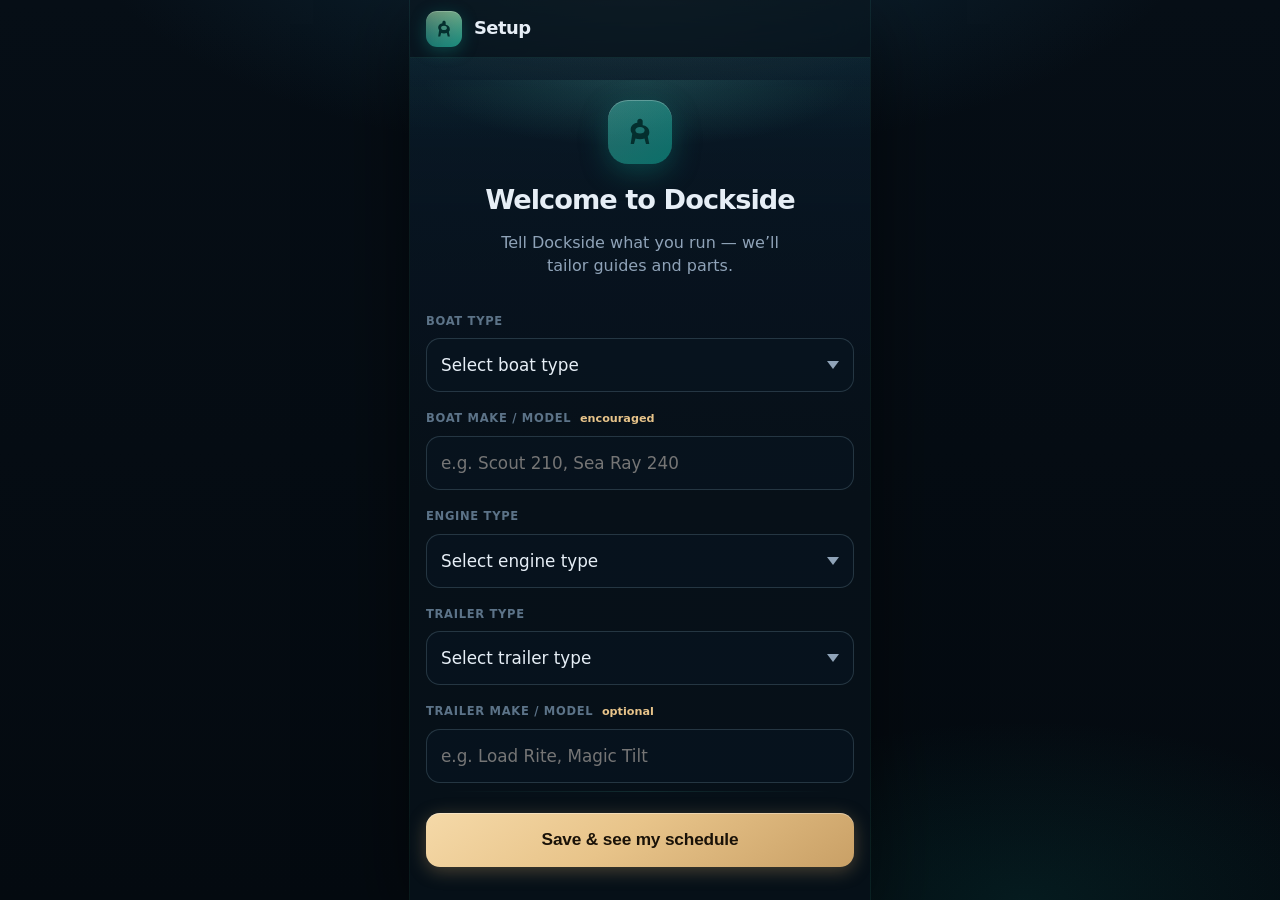
<file: index.html>
<!DOCTYPE html>
<html lang="en">
<head>
  <meta charset="UTF-8" />
  <meta name="viewport" content="width=device-width, initial-scale=1, viewport-fit=cover" />
  <meta name="apple-mobile-web-app-capable" content="yes" />
  <meta name="apple-mobile-web-app-status-bar-style" content="black-translucent" />
  <meta name="mobile-web-app-capable" content="yes" />
  <meta name="theme-color" content="#071018" />
  <meta name="bm-build" content="v1-engines" />
  <meta name="description" content="Dockside — Track. Fix. Buy. Boat and trailer maintenance tracker with how-to guides and parts shopping." />
  <title>Dockside — Track. Fix. Buy.</title>
  <link rel="stylesheet" href="styles.css" />
  <link rel="icon" href="data:image/svg+xml,%3Csvg xmlns='http://www.w3.org/2000/svg' viewBox='0 0 32 32'%3E%3Crect fill='%230d9488' rx='8' width='32' height='32'/%3E%3Cpath fill='%23042f2e' d='M16 6c-1.2 0-2 .8-2 2v1.2c-3.2.4-5.5 2.2-5.5 5.3 0 1.2.4 2.2 1.1 3L8 24h3l1.2-4.5c1.1.4 2.4.6 3.8.6s2.7-.2 3.8-.6L21 24h3l-1.6-6.5c.7-.8 1.1-1.8 1.1-3 0-3.1-2.3-4.9-5.5-5.3V8c0-1.2-.8-2-2-2zm0 6.5c2.4 0 3.8 1 3.8 2.5S18.4 17.5 16 17.5 12.2 16.5 12.2 15 13.6 12.5 16 12.5z'/%3E%3C/svg%3E" />
</head>
<body>
  <div id="app">
    <header class="app-header">
      <button type="button" id="btn-back" class="btn-icon hidden" aria-label="Back">←</button>
      <div class="logo" aria-hidden="true">
        <svg viewBox="0 0 24 24" aria-hidden="true"><path fill="currentColor" d="M12 2c-1.1 0-2 .7-2 1.8V5c-3 .5-5 2.2-5 5.2 0 1.2.4 2.3 1.2 3.1L5 21h2.5l1.1-4.2c1.1.4 2.2.6 3.4.6s2.3-.2 3.4-.6L16.5 21H19l-1.2-5.7c.8-.8 1.2-1.9 1.2-3.1 0-3-2-4.7-5-5.2V3.8C14 2.7 13.1 2 12 2zm0 6.2c2.2 0 3.5 1 3.5 2.5S14.2 13.2 12 13.2 8.5 12.2 8.5 10.7 9.8 8.2 12 8.2z"/></svg>
      </div>
      <div class="header-text">
        <h1 id="header-title">Dockside</h1>
        <p id="header-tagline" class="tagline">Track. Fix. Buy.</p>
      </div>
      <button type="button" id="btn-add" class="btn-icon" aria-label="Add task" title="Add task">＋</button>
    </header>

    <main id="main" class="view active" role="main">
      <!-- filled by app.js -->
    </main>

    <nav class="bottom-nav" role="navigation" aria-label="Main">
      <button type="button" class="nav-btn active" data-view="track">
        <span class="nav-icon" aria-hidden="true">
          <svg viewBox="0 0 24 24"><path d="M9 5H7a2 2 0 0 0-2 2v12a2 2 0 0 0 2 2h10a2 2 0 0 0 2-2V7a2 2 0 0 0-2-2h-2"/><rect x="9" y="3" width="6" height="4" rx="1"/><path d="M9 12h6M9 16h4"/></svg>
        </span>
        Track
      </button>
      <button type="button" class="nav-btn" data-view="guides">
        <span class="nav-icon" aria-hidden="true">
          <svg viewBox="0 0 24 24"><path d="M4 19.5A2.5 2.5 0 0 1 6.5 17H20"/><path d="M6.5 2H20v20H6.5A2.5 2.5 0 0 1 4 19.5v-15A2.5 2.5 0 0 1 6.5 2z"/><path d="M8 7h8M8 11h6"/></svg>
        </span>
        Guides
      </button>
      <button type="button" class="nav-btn" data-view="parts">
        <span class="nav-icon" aria-hidden="true">
          <svg viewBox="0 0 24 24"><path d="M14.7 6.3a1 1 0 0 0 0 1.4l1.6 1.6a1 1 0 0 0 1.4 0l3.77-3.77a6 6 0 0 1-7.94 7.94l-6.91 6.91a2.12 2.12 0 0 1-3-3l6.91-6.91a6 6 0 0 1 7.94-7.94l-3.76 3.76z"/></svg>
        </span>
        Parts
      </button>
      <button type="button" class="nav-btn" data-view="gear">
        <span class="nav-icon" aria-hidden="true">
          <svg viewBox="0 0 24 24"><circle cx="12" cy="12" r="3"/><path d="M12 2v2M12 20v2M4.9 4.9l1.4 1.4M17.7 17.7l1.4 1.4M2 12h2M20 12h2M4.9 19.1l1.4-1.4M17.7 6.3l1.4-1.4"/></svg>
        </span>
        Gear
      </button>
    </nav>
  </div>

  <div id="overlay" class="overlay" aria-live="polite"></div>
  <div id="toast" class="toast" role="status" aria-live="polite"></div>

  <script src="app.js"></script>
</body>
</html>
</file>
<file: styles.css>
/* Dockside — Harbor at dusk · Track. Fix. Buy. */
:root {
  --ink: #071018;
  --ink-deep: #050c12;
  --navy: #0b1a28;
  --navy-mid: #122536;
  --navy-lift: #1a3348;
  --horizon: #1e3a52;
  --foam: #5eead4;
  --seafoam: #2dd4bf;
  --seafoam-deep: #0d9488;
  --teal-glow: rgba(45, 212, 191, 0.18);
  --sand: #e8c48a;
  --sand-bright: #f5d9a8;
  --sand-deep: #c9a066;
  --mist: #c5d4e0;
  --text: #e6eef6;
  --text-muted: #8fa3b8;
  --text-dim: #5c7388;
  --rose: #fb7185;
  --rose-bg: rgba(251, 113, 133, 0.14);
  --amber: #fbbf24;
  --amber-bg: rgba(251, 191, 36, 0.14);
  --green: #4ade80;
  --teal: var(--seafoam);
  --teal-bg: var(--teal-glow);
  --teal-dim: var(--seafoam-deep);
  --bg: var(--ink);
  --bg-elevated: var(--navy-mid);
  --bg-card: var(--card-solid);
  --border: rgba(94, 234, 212, 0.1);
  --border-strong: rgba(148, 180, 200, 0.22);
  --card: rgba(18, 37, 54, 0.72);
  --card-solid: #132536;
  --radius: 18px;
  --radius-sm: 12px;
  --radius-xs: 8px;
  --shadow-card: 0 8px 32px rgba(0, 0, 0, 0.35), 0 1px 0 rgba(255, 255, 255, 0.04) inset;
  --shadow-float: 0 12px 40px rgba(0, 8, 20, 0.45);
  --safe-bottom: env(safe-area-inset-bottom, 0px);
  --nav-h: 68px;
  --header-h: 58px;
  --max-w: 460px;
  font-family: "Segoe UI", system-ui, -apple-system, BlinkMacSystemFont, "Helvetica Neue", sans-serif;
}

*, *::before, *::after { box-sizing: border-box; margin: 0; padding: 0; }

html {
  -webkit-text-size-adjust: 100%;
  height: 100%;
}

body {
  background: var(--ink-deep);
  color: var(--text);
  min-height: 100%;
  line-height: 1.5;
  font-size: 16px;
  overflow-x: hidden;
  -webkit-font-smoothing: antialiased;
  font-weight: 400;
}

/* Ambient harbor glow behind the phone shell */
body::before {
  content: "";
  position: fixed;
  inset: 0;
  pointer-events: none;
  z-index: 0;
  background:
    radial-gradient(ellipse 80% 50% at 50% -10%, rgba(30, 90, 120, 0.35), transparent 55%),
    radial-gradient(ellipse 60% 40% at 80% 100%, rgba(13, 148, 136, 0.12), transparent 50%),
    linear-gradient(180deg, #060e16 0%, #040a10 100%);
}

#app {
  max-width: var(--max-w);
  margin: 0 auto;
  min-height: 100vh;
  min-height: 100dvh;
  display: flex;
  flex-direction: column;
  position: relative;
  z-index: 1;
  background:
    linear-gradient(180deg,
      rgba(14, 40, 58, 0.55) 0%,
      rgba(8, 20, 32, 0.92) 28%,
      var(--ink) 55%,
      #061018 100%);
  isolation: isolate;
}

/* Soft horizon band */
#app::before {
  content: "";
  position: absolute;
  top: 0;
  left: 0;
  right: 0;
  height: 220px;
  pointer-events: none;
  z-index: -1;
  background:
    linear-gradient(180deg, rgba(94, 234, 212, 0.06) 0%, transparent 70%),
    radial-gradient(ellipse 120% 80% at 50% 0%, rgba(232, 196, 138, 0.08), transparent 55%);
  opacity: 0.9;
}

/* Gentle water shimmer lines */
#app::after {
  content: "";
  position: absolute;
  bottom: calc(var(--nav-h) + 40px);
  left: 8%;
  right: 8%;
  height: 1px;
  pointer-events: none;
  z-index: -1;
  background: linear-gradient(90deg, transparent, rgba(94, 234, 212, 0.18), transparent);
  box-shadow:
    0 -48px 0 -0.5px rgba(94, 234, 212, 0.06),
    0 -96px 0 -0.5px rgba(94, 234, 212, 0.04);
  opacity: 0.7;
}

/* ── Header ── */
.app-header {
  position: sticky;
  top: 0;
  z-index: 40;
  min-height: var(--header-h);
  display: flex;
  align-items: center;
  gap: 12px;
  padding: 8px 16px;
  background: rgba(7, 16, 24, 0.72);
  backdrop-filter: blur(18px) saturate(1.2);
  -webkit-backdrop-filter: blur(18px) saturate(1.2);
  border-bottom: 1px solid var(--border);
}

.header-text {
  flex: 1;
  min-width: 0;
}

.app-header h1 {
  font-size: 1.12rem;
  font-weight: 750;
  letter-spacing: -0.03em;
  white-space: nowrap;
  overflow: hidden;
  text-overflow: ellipsis;
  line-height: 1.15;
  color: var(--text);
}

.tagline {
  font-size: 0.65rem;
  font-weight: 600;
  color: var(--seafoam);
  letter-spacing: 0.08em;
  text-transform: uppercase;
  margin-top: 2px;
  white-space: nowrap;
  overflow: hidden;
  text-overflow: ellipsis;
  opacity: 0.9;
}
.tagline.hidden { display: none; }

.app-header .logo {
  width: 36px;
  height: 36px;
  border-radius: 11px;
  background:
    linear-gradient(145deg, rgba(94, 234, 212, 0.35), rgba(13, 148, 136, 0.85)),
    linear-gradient(225deg, var(--sand-deep), transparent);
  display: grid;
  place-items: center;
  flex-shrink: 0;
  box-shadow: 0 4px 16px rgba(13, 148, 136, 0.35), inset 0 1px 0 rgba(255, 255, 255, 0.2);
  color: #042f2e;
}

.app-header .logo svg {
  width: 20px;
  height: 20px;
  display: block;
}

.btn-icon {
  width: 44px;
  height: 44px;
  border: 1px solid transparent;
  background: transparent;
  color: var(--text-muted);
  border-radius: var(--radius-sm);
  display: grid;
  place-items: center;
  cursor: pointer;
  font-size: 1.2rem;
  flex-shrink: 0;
  transition: background 0.15s, color 0.15s, border-color 0.15s;
}
.btn-icon:active,
.btn-icon:hover {
  background: rgba(30, 58, 82, 0.55);
  color: var(--text);
  border-color: var(--border);
}

/* ── Main ── */
.view {
  display: none;
  flex: 1;
  padding: 18px 16px calc(var(--nav-h) + var(--safe-bottom) + 24px);
  animation: fadeIn 0.28s ease;
}
.view.active { display: block; }

@keyframes fadeIn {
  from { opacity: 0; transform: translateY(6px); }
  to { opacity: 1; transform: none; }
}

/* ── Bottom nav — frosted glass ── */
.bottom-nav {
  position: fixed;
  bottom: 0;
  left: 50%;
  transform: translateX(-50%);
  width: 100%;
  max-width: var(--max-w);
  height: calc(var(--nav-h) + var(--safe-bottom));
  padding: 6px 10px calc(6px + var(--safe-bottom));
  background: rgba(8, 18, 28, 0.78);
  backdrop-filter: blur(22px) saturate(1.35);
  -webkit-backdrop-filter: blur(22px) saturate(1.35);
  border-top: 1px solid rgba(94, 234, 212, 0.12);
  box-shadow: 0 -8px 32px rgba(0, 0, 0, 0.35);
  display: flex;
  gap: 4px;
  z-index: 50;
}

.nav-btn {
  flex: 1;
  border: none;
  background: transparent;
  color: var(--text-dim);
  display: flex;
  flex-direction: column;
  align-items: center;
  justify-content: center;
  gap: 3px;
  cursor: pointer;
  font-size: 0.62rem;
  font-weight: 650;
  letter-spacing: 0.02em;
  min-height: 52px;
  border-radius: 14px;
  padding: 6px 4px;
  transition: color 0.18s, background 0.18s, box-shadow 0.18s;
  position: relative;
}
.nav-btn .nav-icon {
  width: 24px;
  height: 24px;
  display: grid;
  place-items: center;
  line-height: 1;
}
.nav-btn .nav-icon svg {
  width: 22px;
  height: 22px;
  stroke: currentColor;
  fill: none;
  stroke-width: 1.75;
  stroke-linecap: round;
  stroke-linejoin: round;
}
.nav-btn.active {
  color: var(--foam);
  background: rgba(45, 212, 191, 0.12);
  box-shadow: 0 0 0 1px rgba(45, 212, 191, 0.22), 0 4px 18px rgba(13, 148, 136, 0.2);
}
.nav-btn.active .nav-icon svg {
  stroke-width: 2.1;
  filter: drop-shadow(0 0 6px rgba(94, 234, 212, 0.45));
}
.nav-btn:active { opacity: 0.85; }

/* ── Typography / sections ── */
.section-label {
  font-size: 0.7rem;
  font-weight: 700;
  text-transform: uppercase;
  letter-spacing: 0.1em;
  color: var(--text-dim);
  margin: 22px 0 12px;
  display: flex;
  align-items: center;
  gap: 8px;
}
.section-label:first-child { margin-top: 4px; }
.section-label .count {
  background: rgba(30, 58, 82, 0.8);
  color: var(--mist);
  padding: 2px 8px;
  border-radius: 999px;
  font-size: 0.68rem;
  font-weight: 650;
  letter-spacing: 0;
  text-transform: none;
  border: 1px solid var(--border);
}
.section-label.overdue { color: var(--rose); }
.section-label.due-soon { color: var(--amber); }
.section-label.upcoming { color: var(--seafoam); }

.view-hero {
  margin: 0 0 16px;
  padding: 4px 2px 2px;
}
.view-hero h2 {
  font-size: 1.55rem;
  font-weight: 780;
  letter-spacing: -0.035em;
  line-height: 1.15;
  margin: 0 0 8px;
  background: linear-gradient(135deg, #f0f7fc 20%, var(--foam) 100%);
  -webkit-background-clip: text;
  background-clip: text;
  color: transparent;
}
.view-hero p {
  font-size: 0.92rem;
  color: var(--text-muted);
  margin: 0;
  line-height: 1.45;
  font-weight: 450;
}
.view-hero-sub {
  color: var(--sand) !important;
  font-weight: 600 !important;
  margin-bottom: 4px !important;
  font-size: 0.88rem !important;
}

/* ── Cards ── */
.card {
  background: var(--card);
  border: 1px solid var(--border);
  border-radius: var(--radius);
  padding: 16px 18px;
  margin-bottom: 12px;
  box-shadow: var(--shadow-card);
  backdrop-filter: blur(8px);
}

.asset-chips {
  display: flex;
  gap: 8px;
  overflow-x: auto;
  padding-bottom: 4px;
  margin-bottom: 10px;
  -webkit-overflow-scrolling: touch;
  scrollbar-width: none;
}
.asset-chips::-webkit-scrollbar { display: none; }

.chip {
  flex-shrink: 0;
  border: 1px solid var(--border-strong);
  background: rgba(18, 37, 54, 0.65);
  color: var(--text-muted);
  border-radius: 999px;
  padding: 10px 16px;
  font-size: 0.85rem;
  font-weight: 600;
  cursor: pointer;
  min-height: 42px;
  transition: all 0.15s;
}
.chip.active {
  background: linear-gradient(135deg, rgba(45, 212, 191, 0.22), rgba(13, 148, 136, 0.18));
  border-color: rgba(94, 234, 212, 0.45);
  color: var(--foam);
  box-shadow: 0 0 16px rgba(45, 212, 191, 0.15);
}
.chip:active { transform: scale(0.97); }

/* ── Task rows ── */
.task-row {
  background: var(--card);
  border: 1px solid var(--border);
  border-radius: var(--radius);
  margin-bottom: 10px;
  overflow: hidden;
  box-shadow: var(--shadow-card);
  transition: border-color 0.15s;
}
.task-row.overdue { border-left: 3px solid var(--rose); }
.task-row.due-soon { border-left: 3px solid var(--amber); }
.task-row.ok { border-left: 3px solid var(--seafoam-deep); }

.task-main {
  display: flex;
  align-items: center;
  gap: 12px;
  padding: 14px 14px 14px 16px;
  min-height: 68px;
  cursor: pointer;
  -webkit-tap-highlight-color: transparent;
}
.task-main:active { background: rgba(30, 58, 82, 0.45); }

.task-info { flex: 1; min-width: 0; }
.task-title {
  font-weight: 650;
  font-size: 0.98rem;
  letter-spacing: -0.015em;
  white-space: nowrap;
  overflow: hidden;
  text-overflow: ellipsis;
}
.task-meta {
  font-size: 0.76rem;
  color: var(--text-muted);
  margin-top: 5px;
  display: flex;
  flex-wrap: wrap;
  gap: 6px;
  align-items: center;
}

.badge {
  display: inline-flex;
  align-items: center;
  padding: 2px 9px;
  border-radius: 999px;
  font-size: 0.7rem;
  font-weight: 650;
}
.badge.overdue { background: var(--rose-bg); color: var(--rose); }
.badge.due-soon { background: var(--amber-bg); color: var(--amber); }
.badge.ok { background: var(--teal-glow); color: var(--seafoam); }
.badge.priority-high { background: var(--rose-bg); color: var(--rose); }
.badge.category {
  background: rgba(30, 58, 82, 0.7);
  color: var(--text-muted);
  font-weight: 550;
}
.badge.for-you {
  display: inline-block;
  font-size: 0.65rem;
  font-weight: 700;
  text-transform: uppercase;
  letter-spacing: 0.05em;
  color: var(--seafoam);
  background: var(--teal-glow);
  padding: 2px 8px;
  border-radius: 999px;
  margin-right: 4px;
  vertical-align: middle;
  border: 1px solid rgba(45, 212, 191, 0.25);
}

.btn-done {
  flex-shrink: 0;
  min-width: 74px;
  height: 44px;
  border: 1px solid rgba(94, 234, 212, 0.4);
  background: linear-gradient(145deg, rgba(45, 212, 191, 0.2), rgba(13, 148, 136, 0.12));
  color: var(--foam);
  border-radius: var(--radius-sm);
  font-weight: 700;
  font-size: 0.8rem;
  letter-spacing: 0.02em;
  cursor: pointer;
  transition: all 0.15s;
}
.btn-done:active {
  background: var(--seafoam-deep);
  color: #042f2e;
}

.task-expand {
  display: none;
  padding: 0 14px 14px;
  border-top: 1px solid var(--border);
  background: rgba(0, 0, 0, 0.2);
}
.task-row.expanded .task-expand { display: block; padding-top: 12px; }

.task-notes {
  font-size: 0.85rem;
  color: var(--text-muted);
  margin-bottom: 12px;
  white-space: pre-wrap;
}

.task-actions {
  display: flex;
  gap: 8px;
  flex-wrap: wrap;
}

/* ── Buttons ── */
.btn {
  display: inline-flex;
  align-items: center;
  justify-content: center;
  gap: 6px;
  min-height: 46px;
  padding: 0 18px;
  border-radius: var(--radius-sm);
  font-size: 0.92rem;
  font-weight: 650;
  cursor: pointer;
  border: 1px solid transparent;
  transition: all 0.15s;
  -webkit-tap-highlight-color: transparent;
  text-decoration: none;
  color: inherit;
  letter-spacing: -0.01em;
}
.btn:active { transform: scale(0.98); }

.btn-primary {
  background: linear-gradient(145deg, var(--sand-bright) 0%, var(--sand) 45%, var(--sand-deep) 100%);
  color: #1a1208;
  border: none;
  box-shadow: 0 4px 18px rgba(201, 160, 102, 0.35), inset 0 1px 0 rgba(255, 255, 255, 0.35);
  font-weight: 750;
}
.btn-primary:active { filter: brightness(1.06); }

.btn-secondary {
  background: rgba(30, 58, 82, 0.65);
  color: var(--text);
  border-color: var(--border-strong);
}
.btn-ghost {
  background: transparent;
  color: var(--text-muted);
  border-color: var(--border);
}
.btn-danger {
  background: var(--rose-bg);
  color: var(--rose);
  border-color: rgba(251, 113, 133, 0.35);
}

.btn-shop,
.btn-buy {
  background: linear-gradient(145deg, rgba(94, 234, 212, 0.28), rgba(13, 148, 136, 0.35));
  color: var(--foam);
  border: 1px solid rgba(94, 234, 212, 0.5);
  min-height: 44px;
  padding: 0 16px;
  font-size: 0.85rem;
  font-weight: 750;
  flex-shrink: 0;
  border-radius: 12px;
  box-shadow: 0 4px 14px rgba(13, 148, 136, 0.25);
  letter-spacing: 0.02em;
}
.btn-buy::after {
  content: " →";
  opacity: 0.75;
  font-weight: 600;
}
.shop-block .btn-buy,
.part-row .btn-buy {
  min-height: 48px;
  min-width: 88px;
  padding: 0 18px;
  font-size: 0.95rem;
}
.affiliate-note {
  font-size: 0.7rem;
  color: var(--text-dim);
  text-align: center;
  margin: 14px 0 4px;
  letter-spacing: 0.02em;
}
.btn-block { width: 100%; }
.btn-sm { min-height: 36px; padding: 0 12px; font-size: 0.8rem; }

.cta-row {
  display: flex;
  gap: 10px;
  margin: 14px 0 6px;
}
.cta-row .btn { flex: 1; }

/* ── Empty states ── */
.empty-state {
  text-align: center;
  padding: 48px 24px;
  color: var(--text-muted);
  background: var(--card);
  border: 1px dashed var(--border-strong);
  border-radius: var(--radius);
  box-shadow: var(--shadow-card);
  margin-top: 8px;
}
.empty-state .empty-icon {
  width: 56px;
  height: 56px;
  margin: 0 auto 16px;
  border-radius: 16px;
  background: linear-gradient(145deg, rgba(45, 212, 191, 0.2), rgba(30, 58, 82, 0.6));
  border: 1px solid rgba(94, 234, 212, 0.25);
  display: grid;
  place-items: center;
  color: var(--foam);
  font-size: 1.4rem;
  font-weight: 700;
}
.empty-state .empty-icon svg {
  width: 26px;
  height: 26px;
  stroke: currentColor;
  fill: none;
  stroke-width: 1.75;
}
.empty-state h3 {
  color: var(--text);
  font-size: 1.15rem;
  font-weight: 720;
  letter-spacing: -0.02em;
  margin-bottom: 8px;
}
.empty-state p {
  font-size: 0.92rem;
  margin-bottom: 18px;
  line-height: 1.45;
  max-width: 18em;
  margin-left: auto;
  margin-right: auto;
}

/* ── Forms ── */
.form-group { margin-bottom: 14px; }
.form-group label {
  display: block;
  font-size: 0.72rem;
  font-weight: 700;
  color: var(--text-dim);
  margin-bottom: 8px;
  text-transform: uppercase;
  letter-spacing: 0.06em;
}
.form-group input,
.form-group select,
.form-group textarea {
  width: 100%;
  min-height: 50px;
  padding: 12px 14px;
  background: rgba(8, 20, 32, 0.65);
  border: 1px solid var(--border-strong);
  border-radius: var(--radius-sm);
  color: var(--text);
  font-size: 1rem;
  font-family: inherit;
  outline: none;
  transition: border-color 0.15s, box-shadow 0.15s;
}
.form-group input:focus,
.form-group select:focus,
.form-group textarea:focus {
  border-color: rgba(94, 234, 212, 0.5);
  box-shadow: 0 0 0 3px rgba(45, 212, 191, 0.12);
}
.form-group textarea {
  min-height: 88px;
  resize: vertical;
}
.form-group select {
  appearance: none;
  background-image: url("data:image/svg+xml,%3Csvg xmlns='http://www.w3.org/2000/svg' width='12' height='8' fill='%238fa3b8'%3E%3Cpath d='M0 0l6 8 6-8z'/%3E%3C/svg%3E");
  background-repeat: no-repeat;
  background-position: right 14px center;
  padding-right: 36px;
}
.form-row {
  display: grid;
  grid-template-columns: 1fr 1fr;
  gap: 10px;
}
.form-actions {
  display: flex;
  flex-direction: column;
  gap: 8px;
  margin-top: 20px;
  padding-bottom: 8px;
}

/* Asset detail */
.asset-hero {
  background: var(--card);
  border: 1px solid var(--border);
  border-radius: var(--radius);
  padding: 18px;
  margin-bottom: 10px;
  box-shadow: var(--shadow-card);
}
.asset-hero h2 {
  font-size: 1.35rem;
  font-weight: 750;
  letter-spacing: -0.03em;
}
.asset-hero .type-tag {
  display: inline-block;
  margin-top: 8px;
  font-size: 0.7rem;
  font-weight: 700;
  text-transform: uppercase;
  letter-spacing: 0.06em;
  color: var(--seafoam);
  background: var(--teal-glow);
  padding: 4px 11px;
  border-radius: 999px;
  border: 1px solid rgba(45, 212, 191, 0.25);
}
.asset-hero .notes {
  margin-top: 12px;
  font-size: 0.875rem;
  color: var(--text-muted);
}
.meter-row {
  display: flex;
  gap: 16px;
  margin-top: 14px;
  font-size: 0.85rem;
}
.meter-row span { color: var(--text-muted); }
.meter-row strong { color: var(--text); }

/* Settings */
.settings-block {
  background: var(--card);
  border: 1px solid var(--border);
  border-radius: var(--radius);
  padding: 18px;
  margin-bottom: 12px;
  box-shadow: var(--shadow-card);
}
.settings-block h3 {
  font-size: 0.98rem;
  font-weight: 700;
  margin-bottom: 12px;
  display: flex;
  align-items: center;
  gap: 8px;
  letter-spacing: -0.015em;
}
.settings-block p.hint {
  font-size: 0.8rem;
  color: var(--text-muted);
  margin-bottom: 12px;
}
.asset-edit-card {
  background: rgba(8, 20, 32, 0.55);
  border-radius: var(--radius-sm);
  padding: 14px;
  margin-bottom: 10px;
  border: 1px solid var(--border);
}
.asset-edit-card:last-child { margin-bottom: 0; }

/* Overlay / sheet */
.overlay {
  display: none;
  position: fixed;
  inset: 0;
  z-index: 100;
  background: rgba(2, 8, 14, 0.72);
  backdrop-filter: blur(6px);
  align-items: flex-end;
  justify-content: center;
}
.overlay.open { display: flex; }
.sheet {
  width: 100%;
  max-width: var(--max-w);
  max-height: 92vh;
  overflow-y: auto;
  background: linear-gradient(180deg, var(--navy-lift) 0%, var(--navy) 100%);
  border-radius: 22px 22px 0 0;
  padding: 12px 18px calc(22px + var(--safe-bottom));
  animation: slideUp 0.28s ease;
  border: 1px solid var(--border-strong);
  border-bottom: none;
  box-shadow: var(--shadow-float);
}
@keyframes slideUp {
  from { transform: translateY(48px); opacity: 0.5; }
  to { transform: none; opacity: 1; }
}
.sheet-handle {
  width: 40px;
  height: 4px;
  background: rgba(148, 180, 200, 0.35);
  border-radius: 2px;
  margin: 4px auto 16px;
}
.sheet h2 {
  font-size: 1.25rem;
  font-weight: 750;
  margin-bottom: 18px;
  letter-spacing: -0.03em;
}

/* Toast */
.toast {
  position: fixed;
  bottom: calc(var(--nav-h) + var(--safe-bottom) + 16px);
  left: 50%;
  transform: translateX(-50%) translateY(20px);
  width: max-content;
  max-width: min(448px, calc(100% - 32px));
  background: var(--card-solid);
  border: 1px solid rgba(94, 234, 212, 0.4);
  color: var(--text);
  padding: 13px 20px;
  border-radius: 14px;
  font-size: 0.9rem;
  font-weight: 600;
  box-shadow: var(--shadow-float);
  opacity: 0;
  pointer-events: none;
  transition: all 0.25s ease;
  z-index: 200;
  text-align: center;
}
.toast.show {
  opacity: 1;
  transform: translateX(-50%) translateY(0);
}

/* Stats */
.stats-strip {
  display: grid;
  grid-template-columns: repeat(3, 1fr);
  gap: 10px;
  margin-bottom: 12px;
}
.stat-pill {
  background: var(--card);
  border: 1px solid var(--border);
  border-radius: 16px;
  padding: 14px 8px;
  text-align: center;
  box-shadow: var(--shadow-card);
}
.stat-pill .num {
  font-size: 1.5rem;
  font-weight: 780;
  letter-spacing: -0.04em;
  line-height: 1.1;
}
.stat-pill .lbl {
  font-size: 0.62rem;
  color: var(--text-dim);
  margin-top: 5px;
  text-transform: uppercase;
  letter-spacing: 0.06em;
  font-weight: 650;
}
.stat-pill.overdue .num { color: var(--rose); }
.stat-pill.due-soon .num { color: var(--amber); }
.stat-pill.ok .num { color: var(--seafoam); }

.confirm-box {
  text-align: center;
  padding: 8px 0 4px;
}
.confirm-box p {
  color: var(--text-muted);
  margin-bottom: 20px;
  font-size: 0.95rem;
}

/* Pro teaser */
.pro-banner {
  background: linear-gradient(135deg, rgba(45, 212, 191, 0.1), rgba(232, 196, 138, 0.08));
  border: 1px solid rgba(94, 234, 212, 0.22);
  border-radius: var(--radius);
  padding: 14px 16px;
  margin-bottom: 16px;
  display: flex;
  gap: 12px;
  align-items: flex-start;
  box-shadow: var(--shadow-card);
}
.pro-banner .pro-icon {
  width: 32px;
  height: 32px;
  border-radius: 10px;
  background: rgba(232, 196, 138, 0.15);
  border: 1px solid rgba(232, 196, 138, 0.3);
  display: grid;
  place-items: center;
  flex-shrink: 0;
  color: var(--sand);
  font-size: 0.85rem;
  font-weight: 800;
}
.pro-banner .pro-body {
  font-size: 0.82rem;
  color: var(--text-muted);
  line-height: 1.4;
}
.pro-banner .pro-body strong {
  color: var(--sand);
  font-weight: 700;
  display: block;
  margin-bottom: 3px;
  font-size: 0.88rem;
  letter-spacing: -0.01em;
}

/* ── Guides — magazine list ── */
.guide-row {
  background: var(--card);
  border: 1px solid var(--border);
  border-radius: var(--radius);
  padding: 16px 16px 16px 14px;
  margin-bottom: 10px;
  cursor: pointer;
  display: flex;
  align-items: center;
  gap: 14px;
  min-height: 76px;
  box-shadow: var(--shadow-card);
  -webkit-tap-highlight-color: transparent;
  transition: border-color 0.15s, background 0.15s;
}
.guide-row:active {
  background: rgba(30, 58, 82, 0.75);
  border-color: rgba(94, 234, 212, 0.25);
}
.guide-row .guide-num {
  width: 40px;
  height: 40px;
  border-radius: 12px;
  background: linear-gradient(145deg, rgba(45, 212, 191, 0.2), rgba(18, 37, 54, 0.9));
  border: 1px solid rgba(94, 234, 212, 0.28);
  display: grid;
  place-items: center;
  flex-shrink: 0;
  font-size: 0.85rem;
  font-weight: 780;
  color: var(--foam);
  letter-spacing: -0.02em;
  font-variant-numeric: tabular-nums;
}
.guide-row .guide-icon {
  width: 40px;
  height: 40px;
  border-radius: 12px;
  background: var(--teal-glow);
  border: 1px solid rgba(94, 234, 212, 0.25);
  display: grid;
  place-items: center;
  flex-shrink: 0;
  color: var(--seafoam);
}
.guide-row .guide-icon svg {
  width: 20px;
  height: 20px;
  stroke: currentColor;
  fill: none;
  stroke-width: 1.75;
}
.guide-row .guide-info { flex: 1; min-width: 0; }
.guide-row .guide-title {
  font-weight: 680;
  font-size: 1rem;
  letter-spacing: -0.02em;
  line-height: 1.25;
}
.guide-row .guide-meta {
  font-size: 0.76rem;
  color: var(--text-muted);
  margin-top: 5px;
  display: flex;
  flex-wrap: wrap;
  align-items: center;
  gap: 4px;
}
.guide-row .chevron {
  color: var(--text-dim);
  font-size: 1.25rem;
  flex-shrink: 0;
  opacity: 0.7;
}

/* Parts catalog */
.part-row {
  background: var(--card);
  border: 1px solid var(--border);
  border-radius: var(--radius);
  padding: 14px 14px 14px 16px;
  margin-bottom: 10px;
  display: flex;
  align-items: center;
  gap: 14px;
  box-shadow: var(--shadow-card);
}
.part-row .part-info { flex: 1; min-width: 0; }
.part-row .part-name {
  font-weight: 680;
  font-size: 0.95rem;
  letter-spacing: -0.015em;
}
.part-row .part-why {
  font-size: 0.78rem;
  color: var(--text-muted);
  margin-top: 4px;
  line-height: 1.35;
}
.part-row .part-fit {
  font-size: 0.72rem;
  color: var(--seafoam);
  margin-top: 4px;
  font-weight: 600;
  letter-spacing: 0.01em;
}
.part-row .part-task {
  font-size: 0.68rem;
  color: var(--text-dim);
  margin-top: 6px;
  text-transform: uppercase;
  letter-spacing: 0.04em;
  font-weight: 600;
}

/* Task detail */
.detail-hero {
  background: var(--card);
  border: 1px solid var(--border);
  border-radius: var(--radius);
  padding: 18px;
  margin-bottom: 14px;
  box-shadow: var(--shadow-card);
}
.detail-hero h2 {
  font-size: 1.35rem;
  font-weight: 780;
  letter-spacing: -0.03em;
  margin-bottom: 10px;
  line-height: 1.2;
}
.detail-schedule {
  display: grid;
  gap: 8px;
  margin: 14px 0;
  font-size: 0.875rem;
  padding: 12px 14px;
  background: rgba(8, 20, 32, 0.45);
  border-radius: var(--radius-sm);
  border: 1px solid var(--border);
}
.detail-schedule .row {
  display: flex;
  justify-content: space-between;
  gap: 12px;
}
.detail-schedule .lbl { color: var(--text-muted); }
.detail-schedule .val { font-weight: 650; text-align: right; }
.detail-schedule .schedule-source {
  margin: 10px 0 0;
  font-size: 0.75rem;
  color: var(--text-dim);
  line-height: 1.4;
  text-align: left;
}

.howto-block {
  background: var(--card);
  border: 1px solid var(--border);
  border-radius: var(--radius);
  padding: 20px 18px 22px;
  margin-bottom: 14px;
  box-shadow: var(--shadow-card);
}
.howto-block.highlight {
  border-color: rgba(94, 234, 212, 0.4);
  box-shadow: 0 0 0 1px rgba(45, 212, 191, 0.2), var(--shadow-float);
}
.howto-block h3 {
  font-size: 1.2rem;
  font-weight: 750;
  margin-bottom: 16px;
  display: flex;
  align-items: center;
  gap: 10px;
  letter-spacing: -0.02em;
}
.howto-block h3 .sec-mark {
  width: 28px;
  height: 28px;
  border-radius: 8px;
  background: var(--teal-glow);
  border: 1px solid rgba(94, 234, 212, 0.3);
  display: grid;
  place-items: center;
  font-size: 0.75rem;
  font-weight: 800;
  color: var(--foam);
}

.guide-kicker {
  font-size: 0.72rem;
  font-weight: 700;
  color: var(--seafoam);
  text-transform: uppercase;
  letter-spacing: 0.08em;
  margin-bottom: 12px;
}
.guide-model-callout {
  background: linear-gradient(135deg, rgba(45, 212, 191, 0.14), rgba(30, 58, 82, 0.4));
  border: 1px solid rgba(45, 212, 191, 0.3);
  border-radius: var(--radius-sm);
  padding: 14px 16px;
  font-size: 0.86rem;
  color: var(--text);
  line-height: 1.45;
  margin-bottom: 14px;
}
.guide-model-callout strong { color: var(--foam); }
.guide-verify-banner {
  font-size: 0.78rem;
  color: var(--text-muted);
  line-height: 1.4;
  margin-bottom: 18px;
  padding-bottom: 14px;
  border-bottom: 1px solid var(--border);
}
.guide-sec-title {
  font-size: 0.9rem;
  font-weight: 750;
  margin-bottom: 12px;
  display: flex;
  align-items: baseline;
  gap: 8px;
  flex-wrap: wrap;
  letter-spacing: -0.01em;
}
.guide-sec-sub {
  font-size: 0.7rem;
  font-weight: 550;
  color: var(--text-dim);
  text-transform: uppercase;
  letter-spacing: 0.04em;
}
.guide-warnings {
  background: var(--amber-bg);
  border: 1px solid rgba(251, 191, 36, 0.3);
  border-radius: var(--radius-sm);
  padding: 14px 16px;
  margin-bottom: 18px;
}
.guide-warnings .guide-sec-title { color: var(--amber); }
.guide-warnings ul {
  margin: 0;
  padding-left: 1.1rem;
  display: flex;
  flex-direction: column;
  gap: 8px;
}
.guide-warnings li {
  font-size: 0.86rem;
  color: var(--text);
  line-height: 1.45;
}
.guide-tools { margin-bottom: 20px; }
.tool-chips {
  display: flex;
  flex-wrap: wrap;
  gap: 8px;
}
.tool-chip {
  display: inline-block;
  background: rgba(8, 20, 32, 0.55);
  border: 1px solid var(--border-strong);
  border-radius: 999px;
  padding: 7px 13px;
  font-size: 0.78rem;
  color: var(--mist);
  line-height: 1.3;
}

/* Torque — polished cards */
.guide-torque { margin-bottom: 20px; }
.torque-table {
  display: flex;
  flex-direction: column;
  gap: 10px;
}
.torque-head { display: none; }
.torque-row {
  background: linear-gradient(145deg, rgba(18, 37, 54, 0.9), rgba(8, 20, 32, 0.7));
  border: 1px solid rgba(94, 234, 212, 0.15);
  border-radius: 14px;
  padding: 14px 16px;
  display: grid;
  gap: 6px;
  box-shadow: 0 4px 16px rgba(0, 0, 0, 0.2);
}
.tq-part {
  font-weight: 720;
  font-size: 0.9rem;
  color: var(--text);
  letter-spacing: -0.01em;
}
.tq-spec {
  font-size: 0.88rem;
  color: var(--foam);
  line-height: 1.4;
  font-weight: 650;
}
.tq-note {
  font-size: 0.76rem;
  color: var(--text-muted);
  line-height: 1.4;
}

.guide-steps-wrap { margin-bottom: 20px; }
.howto-steps {
  list-style: none;
  counter-reset: step;
  display: flex;
  flex-direction: column;
  gap: 16px;
}
.howto-steps li {
  counter-increment: step;
  display: flex;
  gap: 14px;
  font-size: 0.95rem;
  color: var(--text);
  line-height: 1.55;
}
.howto-steps li::before {
  content: counter(step);
  flex-shrink: 0;
  width: 32px;
  height: 32px;
  border-radius: 50%;
  background: linear-gradient(145deg, rgba(45, 212, 191, 0.25), rgba(13, 148, 136, 0.15));
  color: var(--foam);
  font-weight: 750;
  font-size: 0.8rem;
  display: grid;
  place-items: center;
  margin-top: 1px;
  border: 1px solid rgba(45, 212, 191, 0.35);
  box-shadow: 0 2px 8px rgba(13, 148, 136, 0.2);
}

.guide-fluids {
  background: rgba(8, 20, 32, 0.5);
  border: 1px solid var(--border);
  border-radius: var(--radius-sm);
  padding: 14px 16px;
  margin-bottom: 8px;
}
.guide-fluids ul {
  margin: 0;
  padding-left: 1.1rem;
  display: flex;
  flex-direction: column;
  gap: 6px;
}
.guide-fluids li {
  font-size: 0.86rem;
  color: var(--text);
  line-height: 1.45;
}
.guide-empty {
  font-size: 0.88rem;
  color: var(--text-muted);
}
.safety-note {
  margin-top: 12px;
  padding: 12px 14px;
  background: var(--amber-bg);
  border-radius: var(--radius-sm);
  font-size: 0.78rem;
  color: var(--amber);
  line-height: 1.4;
  border: 1px solid rgba(251, 191, 36, 0.25);
}

.parts-block {
  background: var(--card);
  border: 1px solid var(--border);
  border-radius: var(--radius);
  padding: 18px;
  margin-bottom: 12px;
  box-shadow: var(--shadow-card);
}
.parts-block h3 {
  font-size: 1.05rem;
  font-weight: 750;
  margin-bottom: 14px;
  display: flex;
  align-items: center;
  gap: 10px;
  letter-spacing: -0.015em;
}
.parts-block h3 .sec-mark {
  width: 28px;
  height: 28px;
  border-radius: 8px;
  background: rgba(232, 196, 138, 0.15);
  border: 1px solid rgba(232, 196, 138, 0.35);
  display: grid;
  place-items: center;
  font-size: 0.7rem;
  font-weight: 800;
  color: var(--sand);
}
.parts-block.shop-block h3 {
  font-size: 1.1rem;
}
.parts-block .part-row {
  background: rgba(8, 20, 32, 0.5);
  margin-bottom: 10px;
}
.parts-block .part-row:last-of-type { margin-bottom: 0; }

/* Gear hub menu */
.more-menu-item {
  background: var(--card);
  border: 1px solid var(--border);
  border-radius: var(--radius);
  padding: 16px 18px;
  margin-bottom: 10px;
  display: flex;
  align-items: center;
  gap: 14px;
  cursor: pointer;
  min-height: 72px;
  box-shadow: var(--shadow-card);
  -webkit-tap-highlight-color: transparent;
}
.more-menu-item:active { background: rgba(30, 58, 82, 0.75); }
.more-menu-item .mm-icon {
  width: 46px;
  height: 46px;
  border-radius: 14px;
  background: linear-gradient(145deg, rgba(45, 212, 191, 0.18), rgba(18, 37, 54, 0.8));
  border: 1px solid rgba(94, 234, 212, 0.22);
  display: grid;
  place-items: center;
  font-size: 0.85rem;
  font-weight: 800;
  color: var(--foam);
  flex-shrink: 0;
  letter-spacing: 0.02em;
}
.more-menu-item .mm-body { flex: 1; min-width: 0; }
.more-menu-item .mm-title {
  font-weight: 700;
  font-size: 1.02rem;
  letter-spacing: -0.02em;
}
.more-menu-item .mm-sub {
  font-size: 0.8rem;
  color: var(--text-muted);
  margin-top: 3px;
}
.more-menu-item .chevron { color: var(--text-dim); font-size: 1.2rem; }

/* ── Setup ── */
.setup-mode .bottom-nav { display: none; }
.setup-mode #main {
  padding-bottom: calc(28px + var(--safe-bottom));
}
.setup-screen { padding-top: 4px; }
.setup-hero {
  text-align: center;
  margin-bottom: 28px;
  padding: 20px 12px 8px;
  position: relative;
}
.setup-hero::before {
  content: "";
  position: absolute;
  inset: 0 -8px auto;
  height: 120px;
  background: radial-gradient(ellipse 70% 80% at 50% 0%, rgba(94, 234, 212, 0.15), transparent 70%);
  pointer-events: none;
}
.setup-mark {
  width: 64px;
  height: 64px;
  margin: 0 auto 16px;
  border-radius: 20px;
  background:
    linear-gradient(145deg, rgba(94, 234, 212, 0.4), rgba(13, 148, 136, 0.7));
  box-shadow: 0 8px 28px rgba(13, 148, 136, 0.35), inset 0 1px 0 rgba(255, 255, 255, 0.25);
  display: grid;
  place-items: center;
  position: relative;
  z-index: 1;
  color: #042f2e;
}
.setup-mark svg { width: 32px; height: 32px; }
.setup-emoji {
  font-size: 2.2rem;
  line-height: 1;
  margin-bottom: 12px;
  position: relative;
  z-index: 1;
}
.setup-hero h2 {
  font-size: 1.7rem;
  font-weight: 780;
  letter-spacing: -0.035em;
  margin-bottom: 10px;
  position: relative;
  z-index: 1;
}
.setup-hero p {
  color: var(--text-muted);
  font-size: 1rem;
  line-height: 1.45;
  max-width: 19em;
  margin: 0 auto;
  position: relative;
  z-index: 1;
}
.setup-form .setup-field { margin-bottom: 18px; }
.setup-select,
.setup-form select.setup-select,
.setup-form input.setup-select {
  min-height: 54px;
  font-size: 1.05rem;
  border-radius: 14px;
  background-color: rgba(8, 20, 32, 0.7);
}
.setup-cta {
  margin-top: 12px;
  min-height: 54px;
  font-size: 1.08rem;
  font-weight: 750;
  border-radius: 14px;
}

.gear-chip-row { margin: 0 0 8px; }
.gear-chip {
  width: 100%;
  display: flex;
  align-items: center;
  gap: 10px;
  padding: 12px 14px;
  background: var(--teal-glow);
  border: 1px solid rgba(45, 212, 191, 0.28);
  border-radius: 14px;
  color: var(--text);
  cursor: pointer;
  text-align: left;
  font: inherit;
  -webkit-tap-highlight-color: transparent;
}
.gear-chip:active { transform: scale(0.99); opacity: 0.95; }
.gear-chip-icon { flex-shrink: 0; font-size: 1.1rem; }
.gear-chip-text {
  flex: 1;
  min-width: 0;
  font-size: 0.88rem;
  font-weight: 600;
  color: var(--seafoam);
  white-space: nowrap;
  overflow: hidden;
  text-overflow: ellipsis;
}
.gear-chip-edit {
  flex-shrink: 0;
  font-size: 0.78rem;
  font-weight: 700;
  color: var(--text);
  background: rgba(7, 16, 24, 0.45);
  padding: 5px 10px;
  border-radius: 999px;
}
.gear-based {
  font-size: 0.78rem;
  color: var(--text-dim);
  margin: 0 0 12px;
  padding: 0 2px;
}

.setup-banner {
  display: flex;
  align-items: center;
  gap: 12px;
  padding: 14px 16px;
  margin-bottom: 12px;
  background: var(--amber-bg);
  border: 1px solid rgba(251, 191, 36, 0.35);
  border-radius: var(--radius);
  cursor: pointer;
}
.setup-banner-body {
  flex: 1;
  min-width: 0;
  display: flex;
  flex-direction: column;
  gap: 2px;
}
.setup-banner-body strong {
  font-size: 0.92rem;
  color: var(--amber);
}
.setup-banner-body span {
  font-size: 0.8rem;
  color: var(--text-muted);
}
.setup-banner .chevron { color: var(--amber); font-size: 1.2rem; }

.opt-label {
  font-size: 0.7rem;
  font-weight: 550;
  text-transform: none;
  letter-spacing: 0;
  color: var(--sand);
  margin-left: 4px;
}

/* ── Gear hero — product poster ── */
.your-gear-card {
  position: relative;
  overflow: hidden;
  border-radius: 20px;
  padding: 20px 18px 18px;
  margin: 0 0 16px;
  border: 1px solid rgba(94, 234, 212, 0.28);
  background:
    linear-gradient(165deg,
      rgba(30, 70, 95, 0.55) 0%,
      rgba(12, 32, 48, 0.92) 45%,
      rgba(8, 22, 36, 0.98) 100%);
  box-shadow: var(--shadow-float), inset 0 1px 0 rgba(255, 255, 255, 0.06);
}
.your-gear-card::before {
  content: "";
  position: absolute;
  top: -40%;
  right: -20%;
  width: 70%;
  height: 90%;
  background: radial-gradient(circle, rgba(94, 234, 212, 0.18), transparent 65%);
  pointer-events: none;
}
.your-gear-card::after {
  content: "";
  position: absolute;
  bottom: 0;
  left: 0;
  right: 0;
  height: 48%;
  background:
    linear-gradient(180deg, transparent 0%, rgba(7, 16, 24, 0.35) 100%),
    repeating-linear-gradient(
      95deg,
      transparent 0,
      transparent 18px,
      rgba(94, 234, 212, 0.035) 18px,
      rgba(94, 234, 212, 0.035) 19px
    );
  pointer-events: none;
  opacity: 0.9;
}
.your-gear-card.incomplete {
  border-color: rgba(232, 196, 138, 0.4);
  background:
    linear-gradient(165deg,
      rgba(80, 55, 30, 0.4) 0%,
      rgba(18, 32, 44, 0.95) 50%,
      rgba(8, 20, 32, 0.98) 100%);
  display: flex;
  flex-direction: column;
  gap: 4px;
}
.your-gear-card .ygc-kicker {
  position: relative;
  z-index: 1;
  font-size: 0.65rem;
  font-weight: 700;
  text-transform: uppercase;
  letter-spacing: 0.12em;
  color: var(--seafoam);
  margin-bottom: 8px;
}
.your-gear-card.incomplete .ygc-kicker { color: var(--sand); }
.your-gear-card .ygc-icon {
  position: relative;
  z-index: 1;
  width: 48px;
  height: 48px;
  border-radius: 14px;
  background: linear-gradient(145deg, rgba(94, 234, 212, 0.3), rgba(13, 148, 136, 0.5));
  border: 1px solid rgba(255, 255, 255, 0.12);
  display: grid;
  place-items: center;
  flex-shrink: 0;
  color: #042f2e;
  box-shadow: 0 4px 16px rgba(13, 148, 136, 0.3);
}
.your-gear-card .ygc-icon svg { width: 26px; height: 26px; }
.your-gear-card.incomplete .ygc-icon {
  background: linear-gradient(145deg, rgba(245, 217, 168, 0.45), rgba(201, 160, 102, 0.55));
  color: #1a1208;
}
.your-gear-card .ygc-body {
  position: relative;
  z-index: 1;
  flex: 1;
  min-width: 0;
}
.your-gear-card .ygc-body h3 {
  font-size: 1.28rem;
  font-weight: 780;
  letter-spacing: -0.03em;
  margin: 0 0 6px;
  line-height: 1.15;
}
.your-gear-card .ygc-body p {
  font-size: 0.88rem;
  color: var(--text-muted);
  margin: 0;
  line-height: 1.4;
}
.your-gear-card .ygc-summary {
  color: var(--foam) !important;
  font-weight: 680;
  font-size: 1rem !important;
  margin-top: 2px !important;
  letter-spacing: -0.015em;
}
.your-gear-card .ygc-hint {
  font-size: 0.76rem !important;
  color: var(--text-dim) !important;
  margin-top: 6px !important;
}
.your-gear-card.incomplete .ygc-body,
.your-gear-card.incomplete > .ygc-icon {
  margin-bottom: 4px;
}
.your-gear-card.incomplete > .btn {
  position: relative;
  z-index: 1;
  margin-top: 14px;
}
.your-gear-card.complete {
  display: flex;
  align-items: flex-start;
  gap: 14px;
}
.your-gear-card .ygc-top {
  display: flex;
  align-items: flex-start;
  gap: 14px;
  flex: 1;
  min-width: 0;
  position: relative;
  z-index: 1;
}
.your-gear-card.complete > .btn {
  flex-shrink: 0;
  align-self: center;
  position: relative;
  z-index: 1;
  min-height: 40px;
  padding: 0 14px;
  font-size: 0.82rem;
}

.gear-cta-card {
  display: flex;
  flex-direction: column;
  gap: 14px;
  background: linear-gradient(145deg, rgba(232, 196, 138, 0.12), rgba(18, 37, 54, 0.8));
  border: 1px solid rgba(232, 196, 138, 0.35);
  border-radius: 18px;
  padding: 16px;
  margin-bottom: 16px;
  cursor: pointer;
  box-shadow: var(--shadow-card);
}
.gear-cta-card.compact { margin-bottom: 14px; }
.gear-cta-body strong {
  display: block;
  font-size: 1rem;
  font-weight: 720;
  margin-bottom: 4px;
  letter-spacing: -0.015em;
  color: var(--sand-bright);
}
.gear-cta-body span {
  font-size: 0.86rem;
  color: var(--text-muted);
  line-height: 1.4;
}

.build-footer {
  text-align: center;
  font-size: 0.7rem;
  color: var(--text-dim);
  margin-top: 28px;
  letter-spacing: 0.04em;
  opacity: 0.75;
}

.hidden { display: none !important; }
.sr-only {
  position: absolute;
  width: 1px; height: 1px;
  padding: 0; margin: -1px;
  overflow: hidden; clip: rect(0, 0, 0, 0);
  border: 0;
}

@media (min-width: 481px) {
  body { background: #02080e; }
  #app {
    box-shadow: 0 0 0 1px rgba(94, 234, 212, 0.08), 0 24px 80px rgba(0, 0, 0, 0.55);
    min-height: 100vh;
  }
}


/* --- Harbor polish: JS class bridges --- */
.gear-cta-card {
  display: flex;
  flex-direction: column;
  gap: 14px;
  background: linear-gradient(145deg, rgba(232, 196, 138, 0.12), rgba(18, 37, 54, 0.8));
  border: 1px solid rgba(232, 196, 138, 0.35);
  border-radius: 18px;
  padding: 16px;
  margin-bottom: 16px;
  cursor: pointer;
  box-shadow: var(--shadow-card);
}
.gear-cta-card.compact { margin-bottom: 14px; }
.gear-cta-body strong {
  display: block;
  font-size: 1rem;
  font-weight: 720;
  margin-bottom: 4px;
  letter-spacing: -0.015em;
  color: var(--sand-bright);
}
.gear-cta-body span {
  font-size: 0.86rem;
  color: var(--text-muted);
  line-height: 1.4;
}

.part-row .part-why {
  font-size: 0.78rem;
  color: var(--text-muted);
  margin-top: 4px;
  line-height: 1.35;
}
.part-row .part-fit {
  font-size: 0.72rem;
  color: var(--seafoam);
  margin-top: 4px;
  font-weight: 600;
  letter-spacing: 0.01em;
}
.part-row .part-task {
  font-size: 0.68rem;
  color: var(--text-dim);
  margin-top: 6px;
  text-transform: uppercase;
  letter-spacing: 0.04em;
  font-weight: 600;
}

.badge.for-you {
  display: inline-block;
  font-size: 0.65rem;
  font-weight: 700;
  text-transform: uppercase;
  letter-spacing: 0.05em;
  color: var(--seafoam);
  background: var(--teal-glow);
  padding: 2px 8px;
  border-radius: 999px;
  margin-right: 4px;
  vertical-align: middle;
  border: 1px solid rgba(45, 212, 191, 0.25);
}

.chip {
  flex-shrink: 0;
  border: 1px solid var(--border-strong);
  background: rgba(18, 37, 54, 0.65);
  color: var(--text-muted);
  border-radius: 999px;
  padding: 10px 16px;
  font-size: 0.85rem;
  font-weight: 600;
  cursor: pointer;
  min-height: 42px;
  transition: all 0.15s;
}
.chip.active {
  background: linear-gradient(135deg, rgba(45, 212, 191, 0.22), rgba(13, 148, 136, 0.18));
  border-color: rgba(94, 234, 212, 0.45);
  color: var(--foam);
  box-shadow: 0 0 16px rgba(45, 212, 191, 0.15);
}
.chip:active { transform: scale(0.97); }

.chips, .asset-chips, .filter-row {
  display: flex;
  gap: 8px;
  overflow-x: auto;
  padding-bottom: 4px;
  margin-bottom: 10px;
  -webkit-overflow-scrolling: touch;
  scrollbar-width: none;
}
.chips::-webkit-scrollbar,
.asset-chips::-webkit-scrollbar,
.filter-row::-webkit-scrollbar { display: none; }

.task-main {
  display: flex;
  align-items: center;
  gap: 12px;
  padding: 14px 14px 14px 16px;
  min-height: 68px;
  cursor: pointer;
  -webkit-tap-highlight-color: transparent;
  flex: 1;
  min-width: 0;
}
.task-row {
  display: flex;
  align-items: center;
  gap: 8px;
  background: var(--card);
  border: 1px solid var(--border);
  border-radius: var(--radius);
  margin-bottom: 10px;
  overflow: hidden;
  box-shadow: var(--shadow-card);
  padding-right: 10px;
}
.task-row.overdue { border-left: 3px solid var(--rose); }
.task-row.due-soon { border-left: 3px solid var(--amber); }
.task-row.ok, .task-row.upcoming { border-left: 3px solid var(--seafoam-deep); }

.btn-done {
  flex-shrink: 0;
  min-width: 74px;
  height: 44px;
  border: 1px solid rgba(94, 234, 212, 0.4);
  background: linear-gradient(145deg, rgba(45, 212, 191, 0.2), rgba(13, 148, 136, 0.12));
  color: var(--foam);
  border-radius: var(--radius-sm);
  font-weight: 700;
  font-size: 0.8rem;
  letter-spacing: 0.02em;
  cursor: pointer;
}

.build-footer {
  text-align: center;
  font-size: 0.7rem;
  color: var(--text-dim);
  margin-top: 28px;
  letter-spacing: 0.04em;
  opacity: 0.75;
}

.setup-mode .bottom-nav { display: none !important; }
.setup-mode #main { padding-bottom: calc(28px + var(--safe-bottom)); }

.guide-tools { margin-bottom: 20px; }
.guide-fluids {
  background: rgba(8, 20, 32, 0.5);
  border: 1px solid var(--border);
  border-radius: var(--radius-sm);
  padding: 14px 16px;
  margin-bottom: 8px;
}
.guide-fluids ul {
  margin: 0;
  padding-left: 1.1rem;
  display: flex;
  flex-direction: column;
  gap: 6px;
}
.guide-fluids li {
  font-size: 0.86rem;
  color: var(--text);
  line-height: 1.45;
}
.guide-verify-banner {
  font-size: 0.78rem;
  color: var(--text-muted);
  line-height: 1.4;
  margin-bottom: 18px;
  padding-bottom: 14px;
  border-bottom: 1px solid var(--border);
}

.howto-block h3 .sec-mark,
.parts-block h3 .sec-mark,
.sec-mark {
  display: inline-grid;
  place-items: center;
  min-width: 36px;
  height: 24px;
  padding: 0 8px;
  border-radius: 8px;
  background: var(--teal-glow);
  border: 1px solid rgba(94, 234, 212, 0.3);
  font-size: 0.65rem;
  font-weight: 800;
  color: var(--foam);
  letter-spacing: 0.04em;
  text-transform: uppercase;
  margin-right: 6px;
  vertical-align: middle;
}
.parts-block h3 .sec-mark,
h3 .sec-mark:first-child {
  background: rgba(232, 196, 138, 0.15);
  border-color: rgba(232, 196, 138, 0.35);
  color: var(--sand);
}

.overlay.open { display: flex; }
.toast.show {
  opacity: 1;
  transform: translateX(-50%) translateY(0);
}

/* ── Track home — status + next move (v1-home) ── */
.home-status {
  position: relative;
  margin: 4px 0 20px;
  padding: 8px 2px 4px;
}
.home-status-line {
  font-size: 1.65rem;
  font-weight: 780;
  letter-spacing: -0.035em;
  line-height: 1.15;
  color: var(--text);
}
.home-status.behind .home-status-line { color: var(--rose); }
.home-status.soon .home-status-line { color: var(--amber); }
.home-status.good .home-status-line { color: var(--foam); }

.home-status-counts {
  margin-top: 6px;
  font-size: 0.88rem;
  font-weight: 550;
  color: var(--text-muted);
  letter-spacing: -0.01em;
}

.home-identity {
  display: flex;
  align-items: center;
  gap: 10px;
  margin-top: 14px;
  padding-top: 12px;
  border-top: 1px solid rgba(94, 234, 212, 0.1);
}
.home-identity-text {
  flex: 1;
  min-width: 0;
  font-size: 0.8rem;
  color: var(--text-dim);
  white-space: nowrap;
  overflow: hidden;
  text-overflow: ellipsis;
  letter-spacing: -0.01em;
}
.home-identity-edit {
  flex-shrink: 0;
  border: none;
  background: transparent;
  color: var(--seafoam);
  font-size: 0.78rem;
  font-weight: 700;
  cursor: pointer;
  padding: 6px 4px;
  letter-spacing: 0.02em;
}
.home-identity-edit:active { opacity: 0.7; }

.home-status-meter {
  margin-top: 14px;
  height: 3px;
  border-radius: 999px;
  background: rgba(94, 234, 212, 0.1);
  overflow: hidden;
}
.home-meter-fill {
  display: block;
  height: 100%;
  border-radius: 999px;
  width: 100%;
  transition: width 0.35s ease, background 0.25s ease;
}
.home-status.behind .home-meter-fill {
  width: 28%;
  background: linear-gradient(90deg, var(--rose), #fb9aa8);
  box-shadow: 0 0 12px rgba(251, 113, 133, 0.45);
}
.home-status.soon .home-meter-fill {
  width: 58%;
  background: linear-gradient(90deg, var(--amber), #fcd34d);
  box-shadow: 0 0 12px rgba(251, 191, 36, 0.35);
}
.home-status.good .home-meter-fill {
  width: 100%;
  background: linear-gradient(90deg, var(--seafoam-deep), var(--foam));
  box-shadow: 0 0 12px rgba(45, 212, 191, 0.35);
}

/* Segmented Boat | Trailer */
.home-segment {
  display: grid;
  grid-template-columns: repeat(3, 1fr);
  gap: 0;
  margin: 0 0 18px;
  padding: 3px;
  background: rgba(8, 20, 32, 0.55);
  border: 1px solid var(--border);
  border-radius: 14px;
}
.home-seg {
  border: none;
  background: transparent;
  color: var(--text-muted);
  font-size: 0.8rem;
  font-weight: 650;
  padding: 10px 8px;
  border-radius: 11px;
  cursor: pointer;
  min-height: 40px;
  letter-spacing: -0.01em;
  transition: all 0.15s ease;
}
.home-seg.active {
  background: rgba(45, 212, 191, 0.16);
  color: var(--foam);
  box-shadow: 0 1px 0 rgba(255, 255, 255, 0.06) inset, 0 4px 12px rgba(0, 0, 0, 0.2);
}
.home-seg:active { transform: scale(0.98); }

.home-kicker {
  font-size: 0.68rem;
  font-weight: 700;
  text-transform: uppercase;
  letter-spacing: 0.12em;
  color: var(--seafoam);
  margin: 0 0 10px 2px;
  opacity: 0.9;
}

/* Featured up-next card */
.home-upnext { margin-bottom: 22px; }
.home-featured {
  position: relative;
  overflow: hidden;
  border-radius: 22px;
  padding: 22px 20px 18px;
  border: 1px solid rgba(94, 234, 212, 0.28);
  background:
    linear-gradient(160deg,
      rgba(28, 64, 88, 0.65) 0%,
      rgba(12, 30, 44, 0.95) 48%,
      rgba(8, 20, 32, 0.98) 100%);
  box-shadow:
    var(--shadow-float),
    0 0 0 1px rgba(255, 255, 255, 0.03) inset,
    0 0 48px rgba(45, 212, 191, 0.08);
}
.home-featured::before {
  content: "";
  position: absolute;
  left: 0;
  top: 12%;
  bottom: 12%;
  width: 3px;
  border-radius: 0 4px 4px 0;
  background: linear-gradient(180deg, var(--seafoam), var(--seafoam-deep));
}
.home-featured.overdue {
  border-color: rgba(251, 113, 133, 0.35);
  box-shadow: var(--shadow-float), 0 0 40px rgba(251, 113, 133, 0.12);
}
.home-featured.overdue::before {
  background: linear-gradient(180deg, var(--rose), #e11d48);
}
.home-featured.due-soon {
  border-color: rgba(251, 191, 36, 0.35);
  box-shadow: var(--shadow-float), 0 0 40px rgba(251, 191, 36, 0.1);
}
.home-featured.due-soon::before {
  background: linear-gradient(180deg, var(--amber), #d97706);
}
.home-featured-glow {
  position: absolute;
  top: -30%;
  right: -15%;
  width: 55%;
  height: 80%;
  pointer-events: none;
  background: radial-gradient(circle, rgba(94, 234, 212, 0.2), transparent 68%);
}
.home-featured.overdue .home-featured-glow {
  background: radial-gradient(circle, rgba(251, 113, 133, 0.18), transparent 68%);
}
.home-featured.due-soon .home-featured-glow {
  background: radial-gradient(circle, rgba(251, 191, 36, 0.16), transparent 68%);
}
.home-featured-top {
  position: relative;
  z-index: 1;
  display: flex;
  align-items: center;
  gap: 8px;
  flex-wrap: wrap;
  margin-bottom: 12px;
}
.home-featured-asset {
  font-size: 0.68rem;
  font-weight: 750;
  text-transform: uppercase;
  letter-spacing: 0.08em;
  color: var(--seafoam);
  background: var(--teal-glow);
  border: 1px solid rgba(45, 212, 191, 0.28);
  padding: 3px 10px;
  border-radius: 999px;
}
.home-featured.overdue .home-featured-asset {
  color: var(--rose);
  background: var(--rose-bg);
  border-color: rgba(251, 113, 133, 0.3);
}
.home-featured.due-soon .home-featured-asset {
  color: var(--amber);
  background: var(--amber-bg);
  border-color: rgba(251, 191, 36, 0.3);
}
.home-featured-due {
  font-size: 0.8rem;
  font-weight: 600;
  color: var(--text-muted);
}
.home-featured.overdue .home-featured-due { color: var(--rose); }
.home-featured.due-soon .home-featured-due { color: var(--amber); }

.home-featured-title {
  position: relative;
  z-index: 1;
  font-size: 1.35rem;
  font-weight: 780;
  letter-spacing: -0.03em;
  line-height: 1.2;
  margin: 0 0 8px;
  color: var(--text);
}
.home-featured-sub {
  position: relative;
  z-index: 1;
  font-size: 0.82rem;
  color: var(--text-dim);
  margin: 0 0 18px;
  line-height: 1.35;
}
.home-featured-actions {
  position: relative;
  z-index: 1;
  display: flex;
  gap: 10px;
}
.home-featured-actions .btn {
  flex: 1;
  min-height: 48px;
  font-size: 0.92rem;
  font-weight: 700;
  border-radius: 14px;
}
.home-featured-actions .btn-primary {
  background: linear-gradient(145deg, #2dd4bf, #0d9488);
  border: none;
  color: #042f2e;
  box-shadow: 0 8px 24px rgba(45, 212, 191, 0.28);
}
.home-featured-actions .btn-secondary {
  background: rgba(8, 20, 32, 0.45);
  border-color: rgba(94, 234, 212, 0.28);
  color: var(--foam);
}

/* Needs attention rows */
.home-attention { margin-bottom: 18px; }
.home-att-row {
  display: flex;
  align-items: center;
  gap: 8px;
  background: var(--card);
  border: 1px solid var(--border);
  border-radius: 16px;
  margin-bottom: 8px;
  padding: 4px 8px 4px 0;
  box-shadow: none;
  overflow: hidden;
}
.home-att-row.overdue { border-left: 3px solid var(--rose); }
.home-att-row.due-soon { border-left: 3px solid var(--amber); }
.home-att-row.ok,
.home-att-row.upcoming { border-left: 3px solid var(--seafoam-deep); }

.home-att-main {
  flex: 1;
  min-width: 0;
  display: flex;
  align-items: center;
  gap: 8px;
  padding: 12px 8px 12px 16px;
  border: none;
  background: transparent;
  color: inherit;
  text-align: left;
  cursor: pointer;
  -webkit-tap-highlight-color: transparent;
}
.home-att-main:active { background: rgba(30, 58, 82, 0.35); }
.home-att-text { flex: 1; min-width: 0; }
.home-att-title {
  font-weight: 650;
  font-size: 0.95rem;
  letter-spacing: -0.015em;
  white-space: nowrap;
  overflow: hidden;
  text-overflow: ellipsis;
}
.home-att-meta {
  display: flex;
  flex-wrap: wrap;
  gap: 8px;
  align-items: center;
  margin-top: 4px;
  font-size: 0.75rem;
  color: var(--text-muted);
}
.home-att-due { font-weight: 600; }
.home-att-row.overdue .home-att-due { color: var(--rose); }
.home-att-row.due-soon .home-att-due { color: var(--amber); }
.home-att-asset {
  font-size: 0.68rem;
  font-weight: 650;
  text-transform: uppercase;
  letter-spacing: 0.05em;
  color: var(--text-dim);
  background: rgba(30, 58, 82, 0.55);
  padding: 2px 8px;
  border-radius: 999px;
}
.home-att-done {
  flex-shrink: 0;
  min-width: 64px;
  height: 40px;
  font-size: 0.75rem;
}
.home-att-main .chevron {
  color: var(--text-dim);
  font-size: 1.2rem;
  line-height: 1;
  flex-shrink: 0;
}

/* Scheduled disclosure */
.home-scheduled-wrap { margin: 8px 0 16px; }
.home-scheduled {
  border: 1px solid var(--border);
  border-radius: 16px;
  background: rgba(12, 28, 42, 0.4);
  overflow: hidden;
}
.home-scheduled > summary {
  list-style: none;
  display: flex;
  align-items: center;
  justify-content: space-between;
  gap: 12px;
  padding: 14px 16px;
  cursor: pointer;
  font-size: 0.88rem;
  font-weight: 650;
  color: var(--text-muted);
  letter-spacing: -0.01em;
  user-select: none;
}
.home-scheduled > summary::-webkit-details-marker { display: none; }
.home-scheduled > summary .count {
  font-size: 0.72rem;
  font-weight: 700;
  color: var(--seafoam);
  background: var(--teal-glow);
  border: 1px solid rgba(45, 212, 191, 0.25);
  padding: 2px 9px;
  border-radius: 999px;
}
.home-scheduled[open] > summary {
  border-bottom: 1px solid var(--border);
  color: var(--text);
}
.home-scheduled-list {
  padding: 10px 10px 6px;
}

/* All clear — rewarding */
.home-allclear {
  text-align: center;
  padding: 36px 20px 28px;
  margin: 8px 0 12px;
  border-radius: 22px;
  border: 1px solid rgba(94, 234, 212, 0.22);
  background:
    radial-gradient(ellipse 80% 60% at 50% 0%, rgba(45, 212, 191, 0.14), transparent 70%),
    linear-gradient(180deg, rgba(18, 40, 56, 0.6), rgba(8, 20, 32, 0.4));
  box-shadow: var(--shadow-card);
}
.home-allclear-icon {
  width: 56px;
  height: 56px;
  margin: 0 auto 16px;
  border-radius: 50%;
  display: grid;
  place-items: center;
  font-size: 1.4rem;
  font-weight: 800;
  color: #042f2e;
  background: linear-gradient(145deg, var(--foam), var(--seafoam-deep));
  box-shadow: 0 8px 28px rgba(45, 212, 191, 0.35);
}
.home-allclear h2 {
  font-size: 1.35rem;
  font-weight: 780;
  letter-spacing: -0.03em;
  color: var(--foam);
  margin: 0 0 8px;
}
.home-allclear p {
  font-size: 0.9rem;
  color: var(--text-muted);
  line-height: 1.45;
  max-width: 280px;
  margin: 0 auto;
}
.home-clear-note {
  text-align: center;
  font-size: 0.85rem;
  color: var(--text-dim);
  margin: 8px 4px 16px;
  line-height: 1.4;
}


/* ── Reminders (v1-reminders) ── */
.reminders-chip {
  display: inline-flex;
  align-items: center;
  font-size: 0.72rem;
  font-weight: 650;
  letter-spacing: 0.02em;
  padding: 2px 8px;
  border-radius: 999px;
  vertical-align: middle;
  white-space: nowrap;
}
.reminders-chip.on {
  color: var(--seafoam);
  background: rgba(94, 234, 212, 0.12);
  border: 1px solid rgba(94, 234, 212, 0.22);
}
.reminders-chip.warn {
  color: var(--amber);
  background: rgba(251, 191, 36, 0.1);
  border: 1px solid rgba(251, 191, 36, 0.22);
}

.reminder-card .reminder-status-row {
  display: flex;
  align-items: center;
  justify-content: space-between;
  gap: 12px;
  margin-bottom: 12px;
}
.reminder-card .reminder-status {
  font-size: 0.85rem;
  font-weight: 600;
  color: var(--text-muted);
}
.reminder-card .reminder-status.on {
  color: var(--seafoam);
}
.reminder-card .reminder-denied,
.reminder-card .reminder-unsupported {
  font-size: 0.8rem;
  line-height: 1.45;
  color: var(--amber);
  background: rgba(251, 191, 36, 0.08);
  border: 1px solid rgba(251, 191, 36, 0.18);
  border-radius: var(--radius-sm);
  padding: 10px 12px;
  margin: 0 0 12px;
}
.reminder-card .reminder-unsupported {
  color: var(--text-muted);
  background: rgba(148, 163, 184, 0.08);
  border-color: rgba(148, 163, 184, 0.18);
}
.reminder-window {
  margin-top: 4px;
  padding-top: 12px;
  border-top: 1px solid rgba(94, 234, 212, 0.1);
}
.reminder-window-label {
  font-size: 0.72rem;
  font-weight: 650;
  text-transform: uppercase;
  letter-spacing: 0.06em;
  color: var(--text-dim);
  margin-bottom: 8px;
}
.reminder-day-chips {
  display: flex;
  flex-wrap: wrap;
  gap: 8px;
}
</file>
